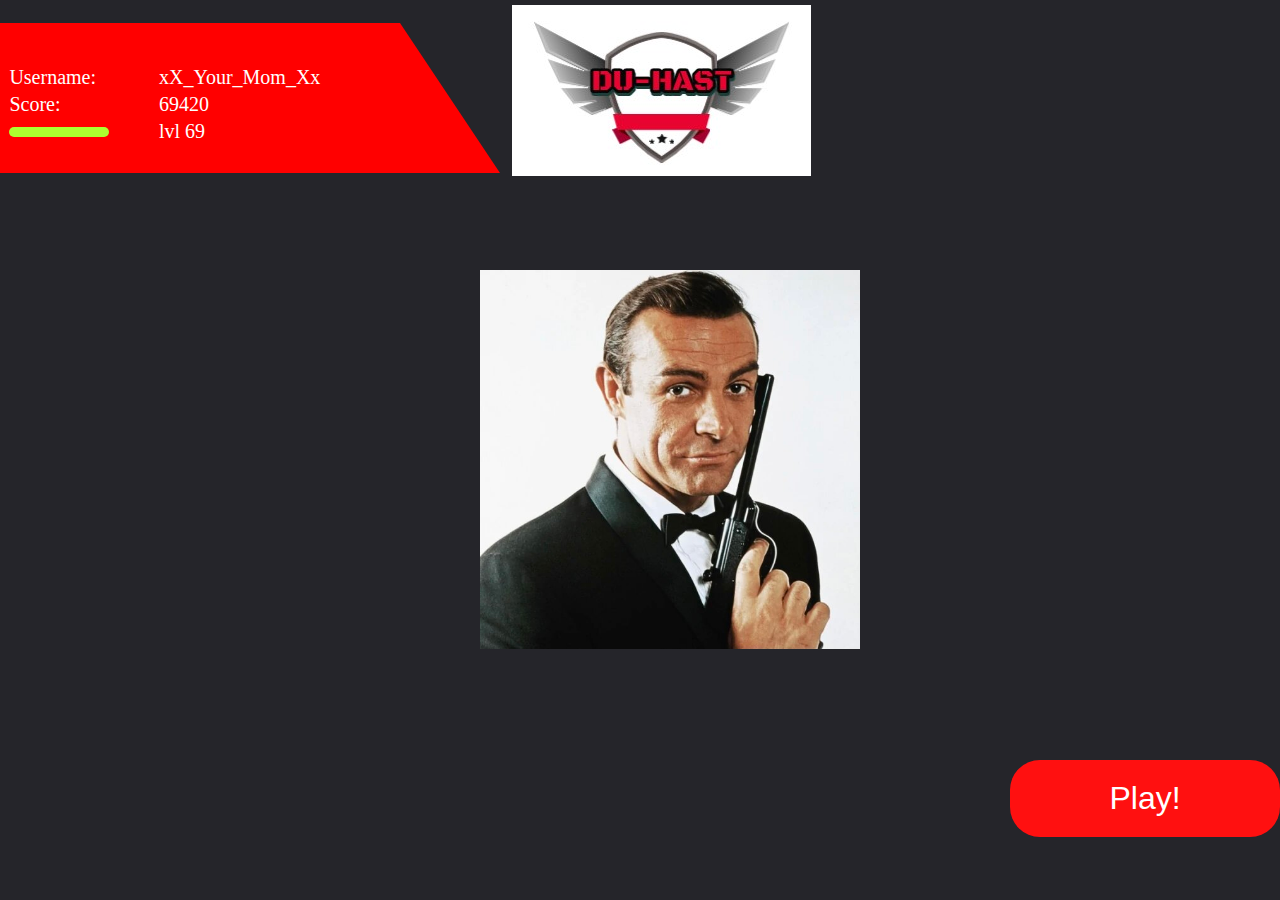
<file: Login for Game/index.html>
<!DOCTYPE html>
<html>
  <head>
    <title>Front Page</title>
    <link rel="stylesheet" href="Front.css" />
    <body>

      <div id="container">
        <a href="/Login.html"><button>Play!</button></a>
      </div
      >
      <div id = "logo">
        <img src="logo.jpg" alt="DU-HAST">
      </div>

      <div id ="bond">
        <img src="bond.jpg" alt="Bond">
      </div>

      <div class = "shape"></div>

      <div id = "table">
        <table>
            <tr>
              <td>Username:</td>
              <td>xX_Your_Mom_Xx</td>
            </tr>
            <tr>
              <td>Score:</td>
              <td>69420</td>
            </tr>
            <tr>
              <td>
                <div class = "progress-bar"></div>
              </td>
              <td>lvl 69</td>
            </tr>
        </table>
      </div>

    </body>
  </head>
</html>
</file>
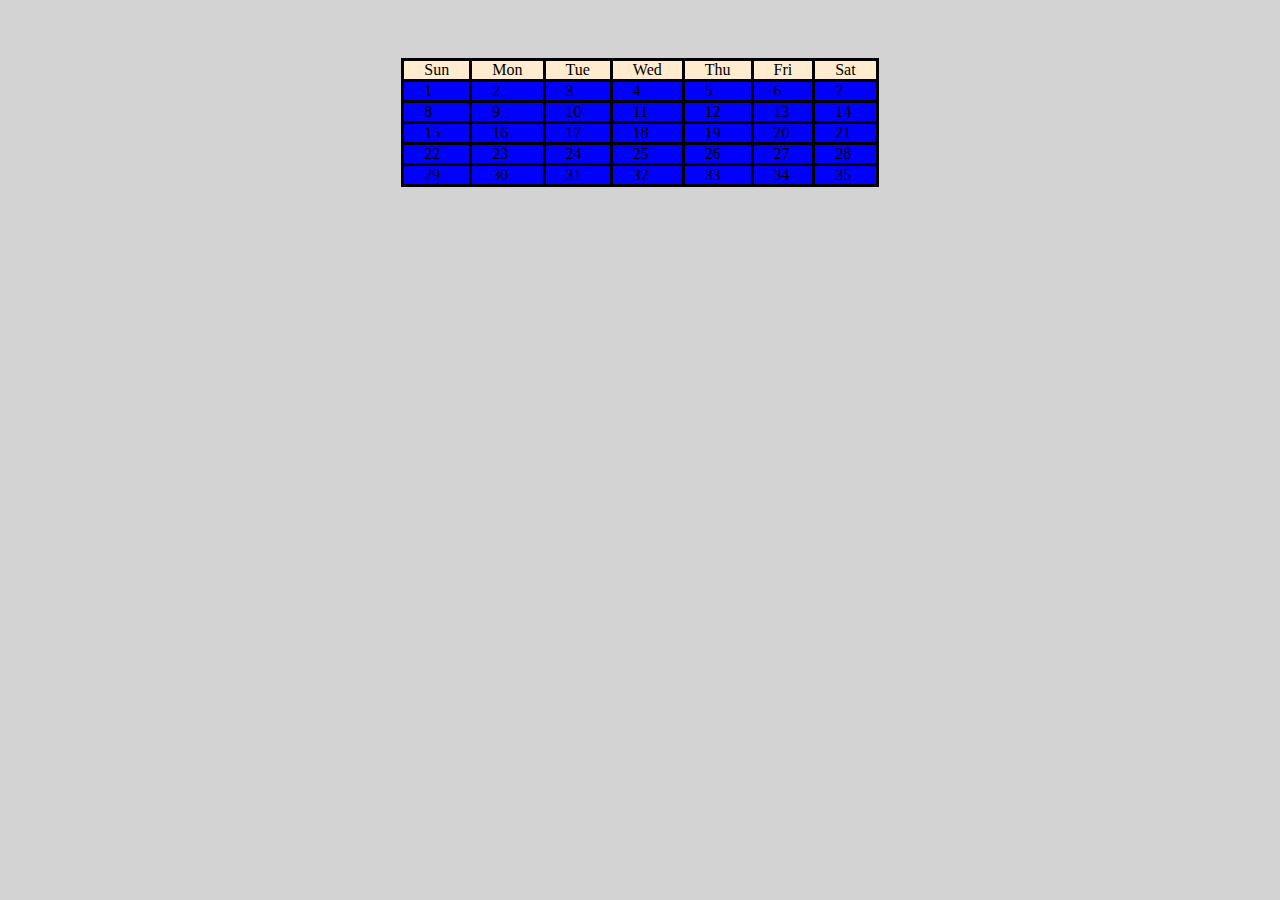
<file: Calender/Calender1.html>
<!DOCTYPE html>
<html lang="en">
  <head>
    <meta charset="UTF-8" />
    <meta http-equiv="X-UA-Compatible" content="IE=edge" />
    <meta name="viewport" content="width=device-width, initial-scale=1.0" />
    <link rel="stylesheet" href="Calender1.css" />
    <title>Assignment 8</title>
    <script>
      let numDays;
      let dayOne;
      let T1 = "";
      let T2 = "";
      let T3 = "";
      let T4 = "";
      let T5 = "";
      let T6 = "";

      function queries() {
        let week1 = document.querySelector(".week1");
        let week2 = document.querySelector(".week2");
        let week3 = document.querySelector(".week3");
        let week4 = document.querySelector(".week4");
        let week5 = document.querySelector(".week5");
        let week6 = document.querySelector(".week6");

        let count = 1;
        let remainCount = 0;

        let numOfDays = prompt(
          "Enter the number of days in the month: "
        );
        let firstDay = prompt(
          `Please indicate what day the first of the month falls on.\n (For example 0 = Sunday, 1 = Monday etc..) :`
        );

        numDays = parseInt(numOfDays);
        dayOne = parseInt(firstDay);

        console.log(numDays);
        console.log(dayOne);

        for (let i = 0; i < dayOne; i++) {
          T1 += `<td class="blank"></td>`;
        }

        for (let i = dayOne; i <= 6; i++) {
          T1 += `<td class="nums">${count}</td>`;
          count++;
        }
        week1.innerHTML = T1;
        //week 2
        for (let i = 0; i < 7; i++) {
          T2 += `<td class="nums">${count}</td>`;
          count++;
        }
        week2.innerHTML = T2;
        //week 3
        for (let i = 0; i < 7; i++) {
          T3 += `<td class="nums">${count}</td>`;
          count++;
        }
        week3.innerHTML = T3;
        //week 4
        for (let i = 0; i < 7; i++) {
          T4 += `<td class="nums">${count}</td>`;
          count++;
        }
        week4.innerHTML = T4;

        //week 5
        for (let i = 0; i < 7; i++) {
          if (count > numDays) {
            console.log(i);
            for (let j = i; j < 7; j++) {
              T5 += `<td class="blank"></td>`;
            }
            break;
          }
          T5 += `<td class="nums">${count}</td>`;
          count++;
        }
        week5.innerHTML = T5;

        //week 6
        for (let i = 0; i < 7; i++) {
          if (count > numDays) {
            console.log(i);
            for (let j = i; j < 7; j++) {
              T6 += `<td class="blank"></td>`;
            }
            break;
          }
          T6 += `<td class="nums">${count}</td>`;
          count++;
        }
        week6.innerHTML = T6;
      }
    </script>
  </head>
  <body onload="queries()">
    <div>
      <table>
        <tr class="days">
          <td>Sun</td>
          <td>Mon</td>
          <td>Tue</td>
          <td>Wed</td>
          <td>Thu</td>
          <td>Fri</td>
          <td>Sat</td>
        </tr>
        <tr class="week1"></tr>
        <tr class="week2"></tr>
        <tr class="week3"></tr>
        <tr class="week4"></tr>
        <tr class="week5"></tr>
        <tr class="week6"></tr>
      </table>
    </div>
  </body>
</html>
</file>
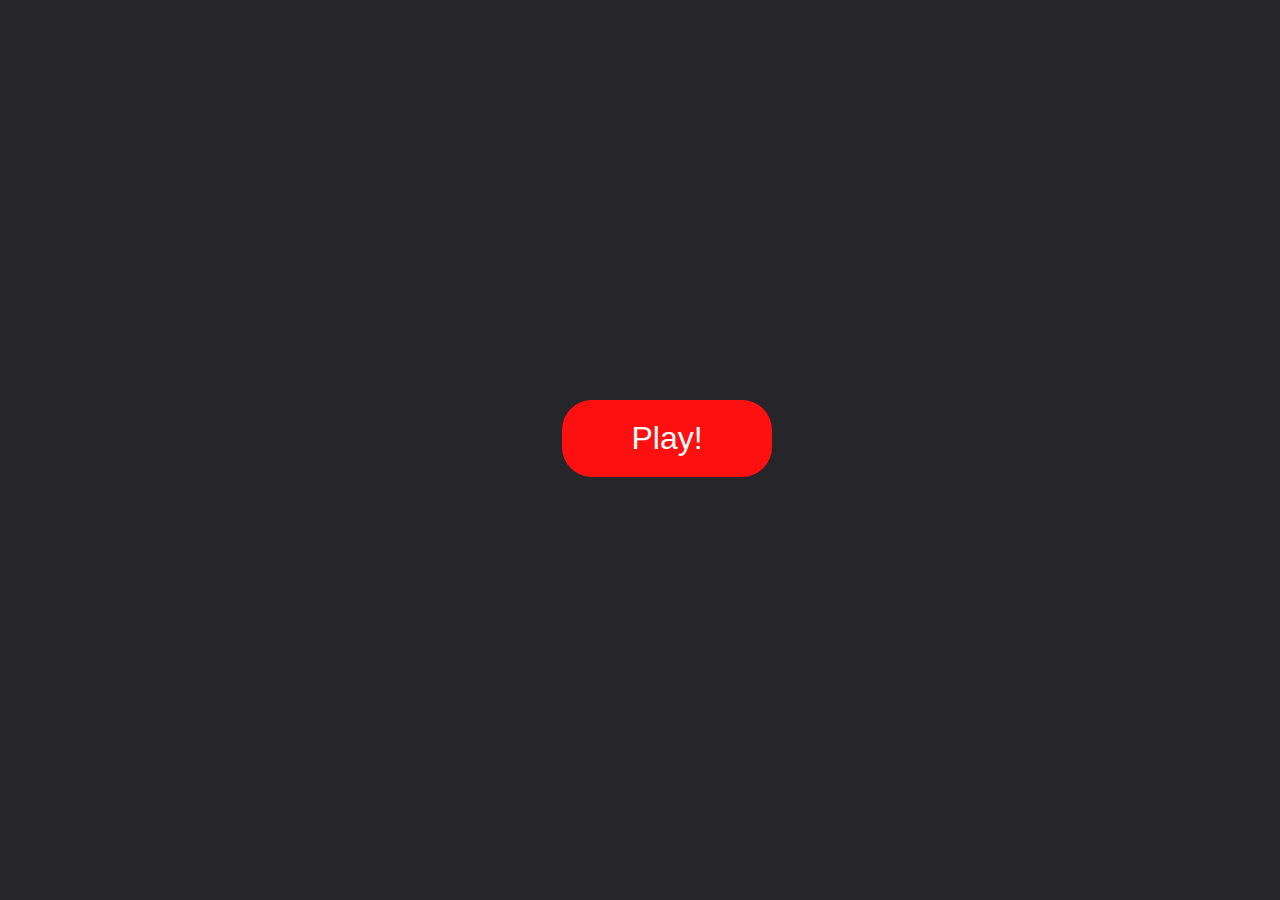
<file: Login&RegisterV1.1/Front Page.html>
<!DOCTYPE html>
<html>

<head>
    <title>Front Page</title>
    <link rel="stylesheet" href="Front.css">
<body> 
    <div id = "container">
        <a href="Login.html" target="_login"><button>Play!</button></a>
    </div>
    
  
</body>
</head>

</html>
</file>
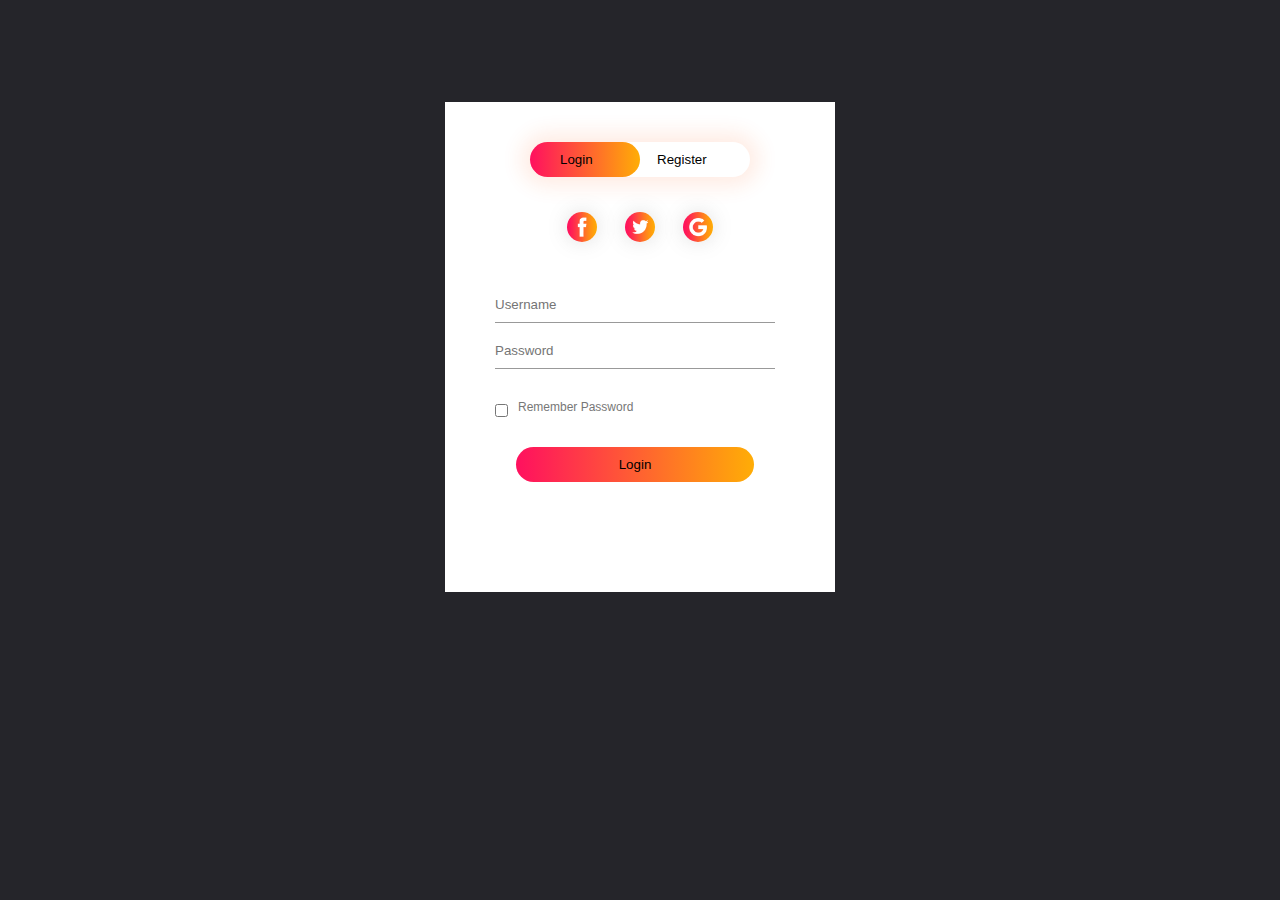
<file: Login&RegisterV1.1/Login.html>
<!DOCTYPE html>
<html>

<head>
    <title>Login</title>
    <link rel="stylesheet" href="LoginRegister.css">
</head>
<body> 
    <div class="background">
        <div class="form-box">
            <div class = "button-box">
                <div id="btn"></div>
                <button type = "button" class="toggle-btn" onclick="login()">Login</button>
                <button type = "button" class="toggle-btn" onclick="register()">Register</button>
            </div>

            <div class="social-icons">
                <img src="fb.png">
                <img src="tw.png">
                <img src="gp.png">
            </div>  

            <form id="login" class="input-group">
                <input type="text" class="input-field" placeholder="Username" required>
                <input type="password" class="input-field" placeholder="Password" required>
                <input type="checkbox" class="check-box"><span>Remember Password</span>
                <button type="submit" class="submit-btn">Login</button>
            </form>

            <form id="register" onsubmit = "event.preventDefault()" class="input-group">
                <input type="text" class="input-field" placeholder="Username" required>
                <input type="password" class="input-field" placeholder="Password" id= "pass1" required>
                <input type="password" class="input-field" placeholder="Confirm Password" id="pass2" required>
                <p id="message"></p>
                <button  class="submit-btn2" id="submit-btn2" onclick = "checkPassword()">Register</button>
            </form>
        </div>
    </div>
    
    <script src="Login.js"></script>    
</body>


</html>
</file>
<file: Login for Game/Front.css>
* {
  background-color: #25252a;
}

button {
  padding: 20px;
  margin: bottom;
  width: 270px;
  color: white;
  background-color: rgb(255, 16, 16);
  border-radius: 30px;
  box-shadow: inset 0 0 0 0 #f9e506;
  transition: ease-out 0.3s;
  border: 0;
  font-family: sans-serif;
  font-size: 2rem;
  outline: none;
}

button:hover {
  box-shadow: inset 270px 0 0 0 #f9e506;
  cursor: pointer;
  color: #000;
}

#container {
  margin: 0 0 10px;
  padding: 0;
  position: absolute;
  top: 90%;
  left: 75%;
  transform: translate(50px, -50px);
}

img {
  max-width: 100%;
  max-height: 100%;
}

#logo {
  margin: 0 0 10px;
  padding: 0;
  position:absolute;
  top: 0.5%;
  left: 40%;
}

#bond {
  width: 380px;
  height: 500px;
  position:absolute;
  top: 30%;
  left: 37.5%;
}

.shape {
  width: 500px;
	height: 50px;
	background: red;
  position:absolute;
  border-right: 100px solid #25252a;
  border-bottom: 150px solid transparent;
  box-sizing: border-box;
  top: 2.5%;
  left: 0%;
}

table{
  width: 390px;
  font-size: 20px;
  color: white;
  background: red;
  position:absolute;
  top: 7%;
  left: .5%;
}

td{
  background:red;
}

.progress-bar {
  width:100px;
  height: 10px;
  background-color: greenyellow;
  border-radius: 5px;
}
</file>
<file: Calender/Calender1.css>
body {
    background-color: lightgray;
  }
  
  div {
    display: flex;
    justify-content: center;
    padding-top: 50px;
  }
  
  table {
    border-collapse: collapse;
  }
  
  td {
    padding: 0 20px;
    border: solid;
    border-width: 3px 3px;
  }
  
  .days {
    background-color: blanchedalmond;
    border-color: black;
  }
  
  .blank {
    padding: 0 20px;
    border: solid;
    border-width: 3px 3px;
    background-color: red;
  }
  
  .nums {
    padding: 0 20px;
    border: solid;
    border-width: 3px 3px;
    background-color: blue;
  }
</file>
<file: Login&RegisterV1.1/Front.css>
*{
    background-color: #25252A;
}

button{
    padding: 20px;
    margin: center;
    width:210px;
    color: white;
    background-color: rgb(255, 16, 16);
    border-radius: 30px;
    box-shadow: inset 0 0 0 0 #f9e506;
    transition: ease-out 0.3s;
    border: 0;
    font-family: sans-serif;
    font-size: 2rem;
    outline: none;
}

button:hover{
    box-shadow: inset 210px 0 0 0 #f9e506;
    cursor:pointer;
    color: #000;
}

#container{
    margin: 0 0 10px;
    padding: 0;
    position: absolute;
    top: 50%;
    left:40%;
    transform: translate(50px, -50px);
}
</file>
<file: Login&RegisterV1.1/LoginRegister.css>
*{
    margin: 0;
    padding: 0;
     font-family: sans-serif;
}

.background {
    height: 100%;
    width: 100%;
    background-color: #25252A;;
    background-position: center;
    background-size: cover;
    position: absolute;
}
.form-box{
    width:380px;
    height: 480px;
    position: relative;
    margin: 8% auto;
    background: #fff;
    padding: 5px;
    overflow: hidden;
}
.button-box{
    width:220px;
    margin:35px auto;
    position: relative;
    box-shadow: 0 0 20px 9px #ff61241f;
    border-radius:30px;
}
.toggle-btn{
    padding: 10px 30px;
    cursor: pointer;
    background: transparent;
    border: 0;
    outline: none;
    position: relative;
}

#btn{
    top:0;
    left:0;
    position: absolute;
    width:110px;
    height:100%;
    background: linear-gradient(to right, #ff105f,#ffad06);
    border-radius: 30px;
    transition: .5s;
}
.social-icons{
    margin : 30px auto;
    text-align: center;
}

.social-icons img{
    width: 30px;
    margin: 0 12px;
    box-shadow: 0 0 20px 0 #7f7f7f3d;
    cursor:pointer;
    border-radius: 50%;
}
.input-group{
    top: 180px;
    position: absolute;
    width: 280px;
    transition: .5s;
}
.input-field{
    width: 100%;
    padding: 10px 0;
    margin: 5px 0;
    border-left:0;
    border-top:0;
    border-right:0;
    border-bottom: 1px solid #999;
    outline: none;
    background: transparent;
}

.submit-btn{
    width: 85%;
    padding: 10px 30px;
    cursor: pointer;
    display: block;
    margin:auto;
    background: linear-gradient(to right, #ff105f,#ffad06);
    border:0;
    outline: none;
    border-radius: 30px;
}
.submit-btn2{
    width: 100%;
    padding: 10px 20px;
    cursor: pointer;
    display: block;
    margin: 30px 10px 30px 0;;
    background: linear-gradient(to right, #ff105f,#ffad06);
    border:0;
    outline: none;
    border-radius: 30px;
    bottom: 68px;
}

.check-box{
    margin: 30px 10px 30px 0;
}

span{
    color: #777;
    font-size: 12px;
    bottom: 68px;
    position: absolute;
}

#login{
    left: 50px;
}
#register{
    left: 450px;
}
</file>
